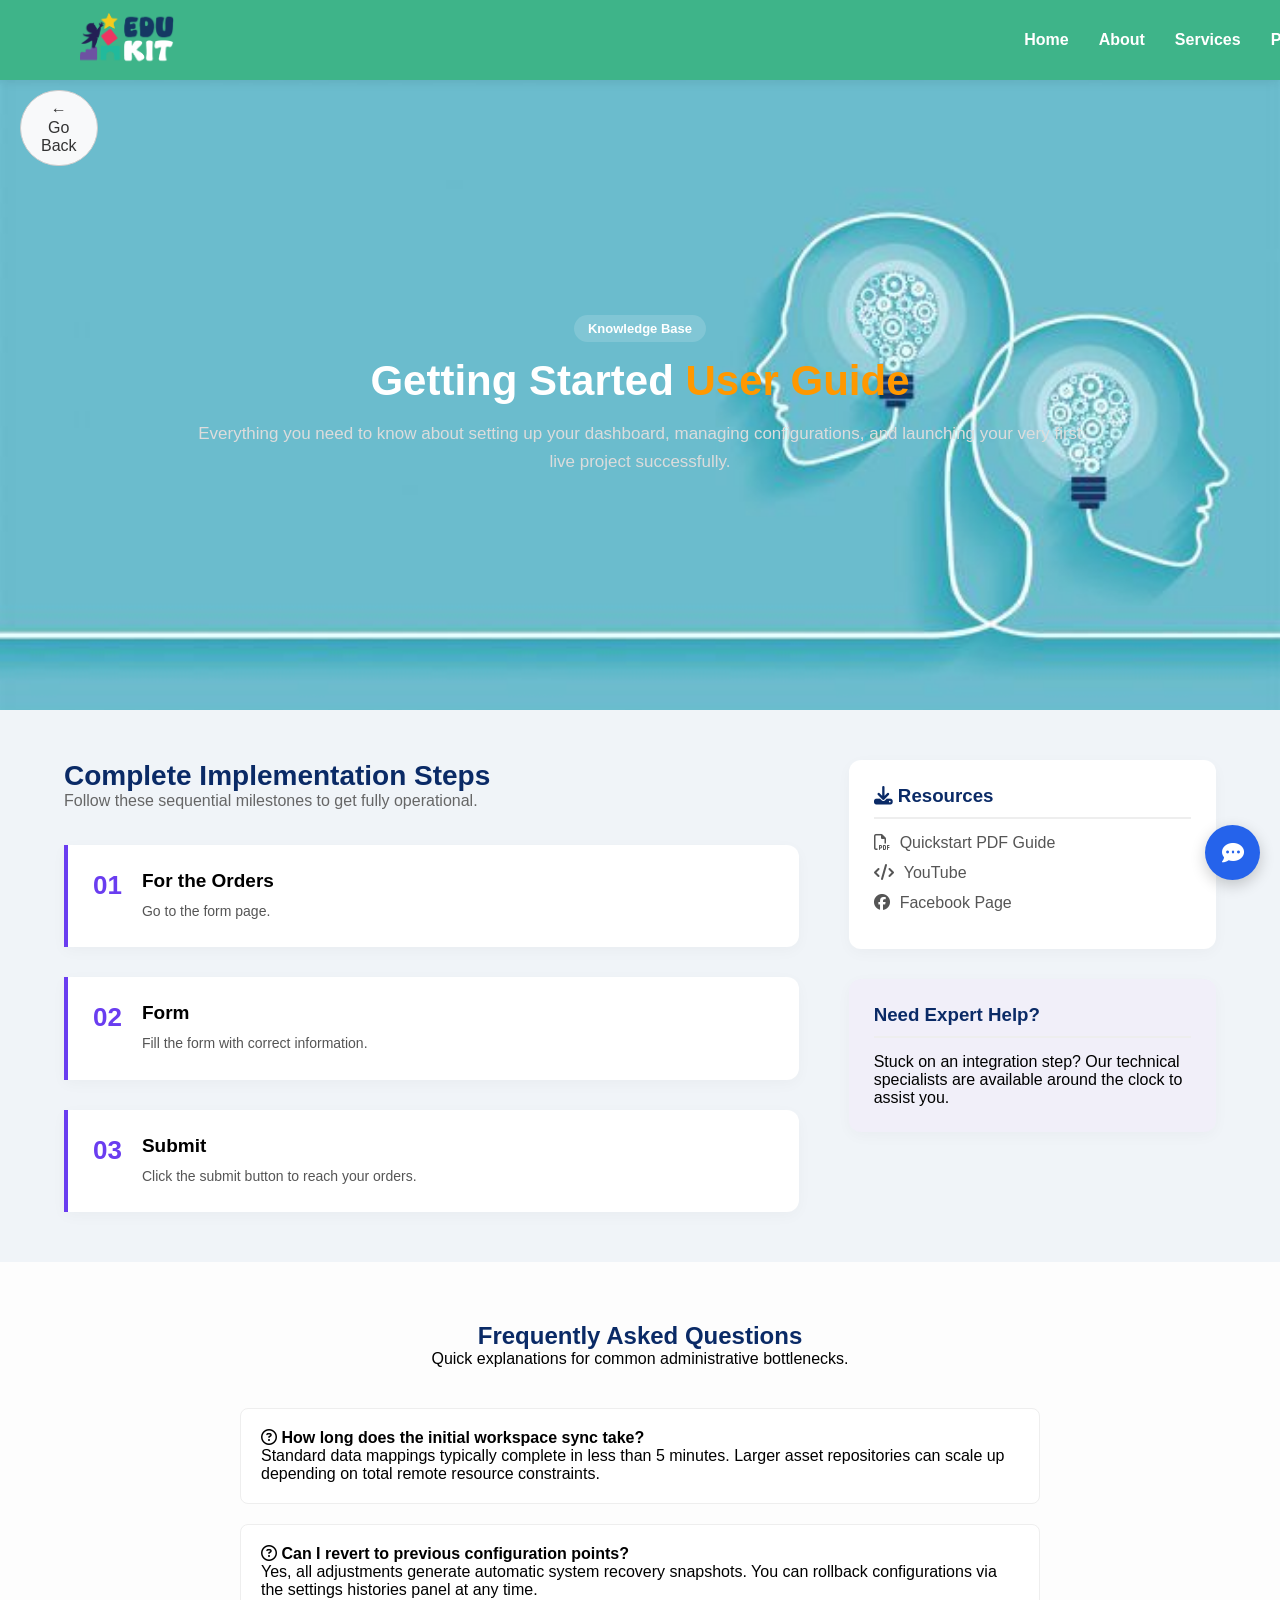
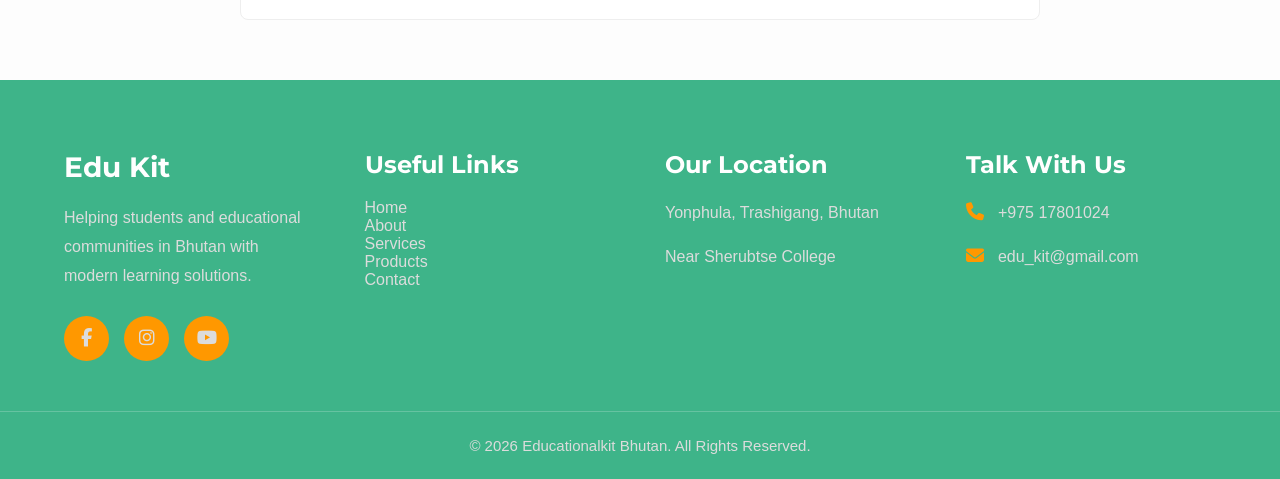
<file: guide.html>
<!DOCTYPE html>
<html lang="en">
<link rel="icon" href="/images/logo.png">

<head>
    <meta charset="UTF-8">
    <meta name="viewport" content="width=device-width, initial-scale=1.0">

    <title>EDU KIT-User Guide</title>

    <link rel="stylesheet" href="./css/guide.css">
    <link href="https://fonts.googleapis.com/css2?family=Montserrat:wght@400;600;700&display=swap" rel="stylesheet">

    <!-- Font Awesome -->
    <link rel="stylesheet"
        href="https://cdnjs.cloudflare.com/ajax/libs/font-awesome/6.5.1/css/all.min.css">
</head>

<body>

    <!-- Header -->
    <header>
        
        <div class="logo-section">
            <img src="./images/logo.png" alt="logo">
        </div>
        <div class="menu-btn">
            ☰
        </div>
        <nav>
            <a href="index.html">Home</a>
            <a href="about.html">About</a>
            <a href="services.html">Services</a>
            <a href="product.html">Products</a>
            <a href="contact.html">Contact</a>
        </nav>
        <div class="nav-overlay"></div>
    </header>

    <!-- Optional Overlay
    <div class="nav-overlay"></div> -->

    <!-- Hero Section -->
    <section class="guide-hero">
                   <button class="back-btn" onclick="history.back()"> ← Go Back</button>

        <div class="guide-hero-content">

            <span class="guide-badge">Knowledge Base</span>

            <h1>
                Getting Started <span>User Guide</span>
            </h1>

            <p>
                Everything you need to know about setting up your dashboard,
                managing configurations, and launching your very first live
                project successfully.
            </p>

        </div>

    </section>

    <!-- Main Content -->
    <main class="guide-wrapper">

        <!-- Steps -->
        <section class="steps-section">

            <h2>Complete Implementation Steps</h2>

            <p class="section-subtitle">
                Follow these sequential milestones to get fully operational.
            </p>

            <div class="steps-timeline">

                <div class="step-item">

                    <div class="step-number">01</div>

                    <div class="step-detail">
                        <h3>For the Orders</h3>
                        <p>Go to the form page.</p>
                    </div>

                </div>

                <div class="step-item">

                    <div class="step-number">02</div>

                    <div class="step-detail">
                        <h3>Form</h3>
                        <p>Fill the form with correct information.</p>
                    </div>

                </div>

                <div class="step-item">

                    <div class="step-number">03</div>

                    <div class="step-detail">
                        <h3>Submit</h3>
                        <p>Click the submit button to reach your orders.</p>
                    </div>

                </div>

            </div>

        </section>

        <!-- Sidebar -->
        <aside class="guide-sidebar">

            <div class="sidebar-box">

                <h3>
                    <i class="fas fa-download"></i>
                    Resources
                </h3>

                <ul class="resource-links">

                    <li>
                        <a href="#">
                            <i class="far fa-file-pdf"></i>
                            Quickstart PDF Guide
                        </a>
                    </li>

                    <li>
                        <a href="#">
                            <i class="fas fa-code"></i>
                            YouTube
                        </a>
                    </li>

                    <li>
                        <a href="#">
                            <i class="fab fa-facebook"></i>
                            Facebook Page
                        </a>
                    </li>

                </ul>

            </div>

            <div class="sidebar-box support-box">

                <h3>Need Expert Help?</h3>

                <p>
                    Stuck on an integration step? Our technical specialists are
                    available around the clock to assist you.
                </p>

            </div>

        </aside>

    </main>

    <!-- FAQ -->
    <section class="faq-section">

        <div class="faq-header">

            <h2>Frequently Asked Questions</h2>

            <p>
                Quick explanations for common administrative bottlenecks.
            </p>

        </div>

        <div class="faq-container">

            <div class="faq-item">

                <h4>
                    <i class="far fa-question-circle"></i>
                    How long does the initial workspace sync take?
                </h4>

                <p>
                    Standard data mappings typically complete in less than
                    5 minutes. Larger asset repositories can scale up depending
                    on total remote resource constraints.
                </p>

            </div>

            <div class="faq-item">

                <h4>
                    <i class="far fa-question-circle"></i>
                    Can I revert to previous configuration points?
                </h4>

                <p>
                    Yes, all adjustments generate automatic system recovery
                    snapshots. You can rollback configurations via the settings
                    histories panel at any time.
                </p>

            </div>

        </div>

    </section>

    
<!-- Footer -->

  <footer class="footer">

    <div class="footer-inner">

      <!-- BRAND -->
      <div class="footer-box">

        <h2>Edu Kit</h2>

        <p>
          Helping students and educational communities
          in Bhutan with modern learning solutions.
        </p>

        <!-- SOCIAL ICONS -->
        <div class="social-icons">

          <a href="https://www.facebook.com/share/1Dj4Q5Xadq/">
            <i class="fa-brands fa-facebook-f"></i>
          </a>

          <a href="https://www.instagram.com/edukit82?igsh=MTVlajVyZGs2M2FldA==">
            <i class="fa-brands fa-instagram"></i>
          </a>

          <a href="https://youtube.com/@dorjiwangchuk_15?si=4H83E1eaUg6HFPed">
            <i class="fa-brands fa-youtube"></i>
          </a>

        </div>

      </div>


      <!-- LINKS -->
      <div class="footer-box links">

        <h3>Useful Links</h3>

        <ul>

            <a href="index.html">Home</a><br>
            <a href="about.html">About</a><br>
            <a href="services.html">Services</a><br>
            <a href="product.html">Products</a><br>
            <a href="contact.html">Contact</a>

        </ul>

      </div>

      <!-- LOCATION -->
      <div class="footer-box location">

        <h3>Our Location</h3>

        <p>
          Yonphula,
          Trashigang,
          Bhutan
        </p>

        <p>
          Near Sherubtse College
        </p>

      </div>

      <!-- CONTACT -->
      <div class="footer-box">

        <h3>Talk With Us</h3>

        <p>
          <i class="fa-solid fa-phone"></i>
          +975 17801024
        </p>

        <p>
          <i class="fa-solid fa-envelope"></i>
          edu_kit@gmail.com
        </p>

      </div>

    </div>

    <!-- COPYRIGHT -->

    <div class="copyright">

      <p>
        &copy; 2026 Educationalkit Bhutan. All Rights Reserved.
      </p>

    </div>

  </footer>
      <button id="backToTop" title="Go to top">↑</button>

      <div class="botIcon">
    <div class="iconInner"><i class="fa fa-commenting"></i></div>
    <div class="Layout">
      <div class="Messenger_header">
        <span class="chat_close_icon">✖️</span>
      </div>
      <div class="Messages">
        <div class="Messages_list"></div>
      </div>
      <form id="messenger">
        <input type="text" name="msg" placeholder="Type a message...">
        <button type="submit">Send</button>
      </form>
    </div>
  </div>

    <script src="./js/guide.js" defer></script>

</body>

</html>
</file>
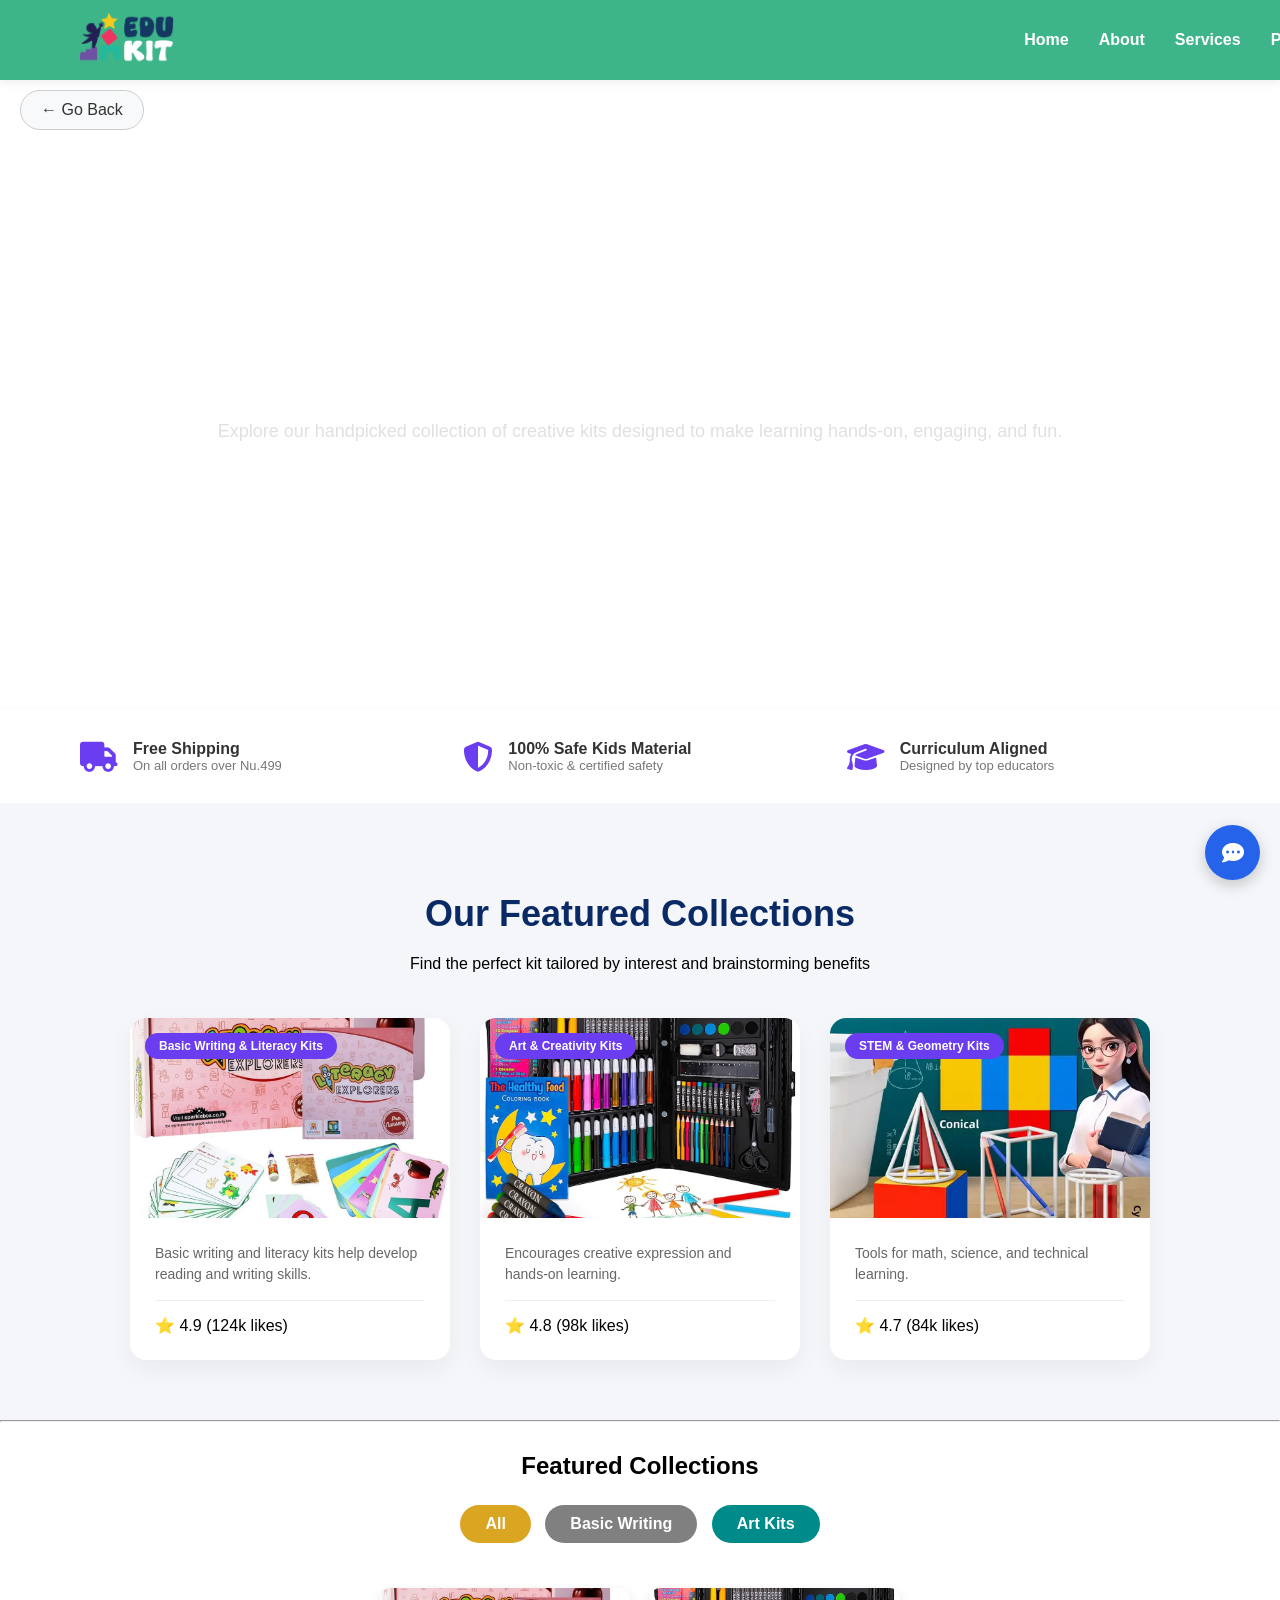
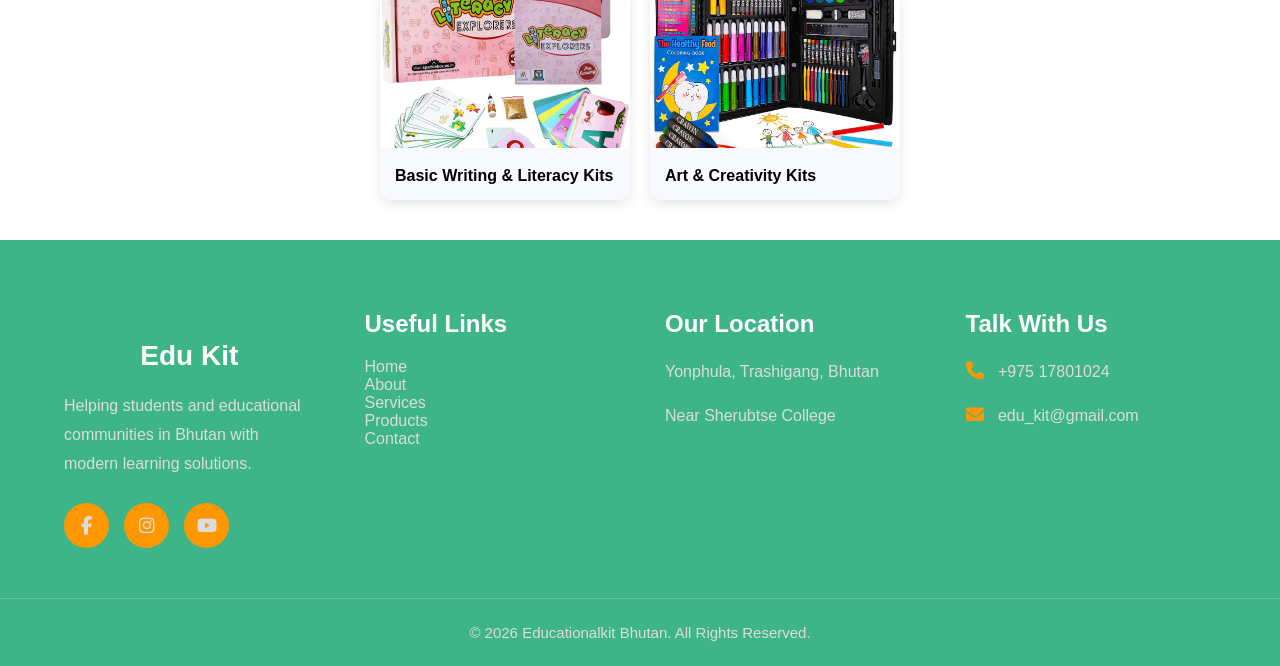
<file: literature.html>
<!DOCTYPE html>
<html lang="en">
<link rel="icon" href="/images/logo.png">
<head>
    <meta charset="UTF-8">
    <meta name="viewport" content="width=device-width, initial-scale=1.0">

    <title>EDU KIT-Literature</title>

    <link rel="stylesheet" href="./css/literature.css">

    <!-- FIX: Font Awesome missing -->
    <link rel="stylesheet"
        href="https://cdnjs.cloudflare.com/ajax/libs/font-awesome/6.5.1/css/all.min.css">
</head>

<body>

<header>
        
        <div class="logo-section">
            <img src="./images/logo.png" alt="logo">
        </div>
        <div class="menu-btn">
            ☰
        </div>
        <nav>
            <a href="index.html">Home</a>
            <a href="about.html">About</a>
            <a href="services.html">Services</a>
            <a href="product.html">Products</a>
            <a href="contact.html">Contact</a>
        </nav>
        <div class="nav-overlay"></div>
<!-- Optional Overlay -->
    <div class="nav-overlay"></div>

</header>


<section class="kits-hero">
        <button class="back-btn" onclick="history.back()">← Go Back</button>

    <div class="kits-hero-text">
        <h1>Premium <span>Educational Kits</span> for Bright Minds</h1>
        <p>Explore our handpicked collection of creative kits designed to make learning hands-on, engaging, and fun.</p>
    </div>
</section>

<section class="kits-features">

    <div class="feature-item">
        <i class="fas fa-truck"></i>
        <div>
            <h4>Free Shipping</h4>
            <p>On all orders over Nu.499</p>
        </div>
    </div>

    <div class="feature-item">
        <i class="fas fa-shield-alt"></i>
        <div>
            <h4>100% Safe Kids Material</h4>
            <p>Non-toxic & certified safety</p>
        </div>
    </div>

    <div class="feature-item">
        <i class="fas fa-graduation-cap"></i>
        <div>
            <h4>Curriculum Aligned</h4>
            <p>Designed by top educators</p>
        </div>
    </div>

</section>

<section class="catalog-container">

    <div class="catalog-header">
        <h2>Our Featured Collections</h2>
        <p>Find the perfect kit tailored by interest and brainstorming benefits</p>
    </div>

    <div class="kits-grid">

        <div class="kit-card">
            <div class="badge">Basic Writing & Literacy Kits</div>
            <div class="kit-img-holder">
                <img src="./images/literature.jpg" alt="">
            </div>
            <div class="kit-info">
                <p>Basic writing and literacy kits help develop reading and writing skills.</p>
                <div class="kit-meta">
                    <span class="rating">⭐ 4.9 (124k likes)</span>
                </div>
            </div>
        </div>

        <div class="kit-card">
            <div class="badge">Art & Creativity Kits</div>
            <div class="kit-img-holder">
                <img src="./images/Art & Creativity Kits.jpg" alt="">
            </div>
            <div class="kit-info">
                <p>Encourages creative expression and hands-on learning.</p>
                <div class="kit-meta">
                    <span class="rating">⭐ 4.8 (98k likes)</span>
                </div>
            </div>
        </div>

        <div class="kit-card">
            <div class="badge">STEM & Geometry Kits</div>
            <div class="kit-img-holder">
                <img src="./images/STEM & Geometry Kits.webp" alt="">
            </div>
            <div class="kit-info">
                <p>Tools for math, science, and technical learning.</p>
                <div class="kit-meta">
                    <span class="rating">⭐ 4.7 (84k likes)</span>
                </div>
            </div>
        </div>

    </div>
</section>

<hr>

<h2 id="featuredTopic">Featured Collections</h2>

<!-- FILTER BUTTONS -->
<div id="filterCon">
    <ul id="filter-list">
        <li data-group="0">All</li>
        <li data-group="1">Basic Writing</li>
        <li data-group="2">Art Kits</li>
    </ul>
</div>

<!-- CARDS -->
<div class="wrapperCon">
    <ul id="card-gallery-wrapper">

        <li data-group="1">
            <img src="./images/literature.jpg" alt="">
            <h4>Basic Writing & Literacy Kits</h4>
        </li>

        <li data-group="2">
            <img src="./images/Art & Creativity Kits.jpg" alt="">
            <h4>Art & Creativity Kits</h4>
        </li>

    </ul>
</div>

<!-- Footer -->

  <footer class="footer">

    <div class="footer-inner">

      <!-- BRAND -->
      <div class="footer-box toipc">

        <h2>Edu Kit</h2>

        <p>
          Helping students and educational communities
          in Bhutan with modern learning solutions.
        </p>

        <!-- SOCIAL ICONS -->
        <div class="social-icons">

          <a href="https://www.facebook.com/share/1Dj4Q5Xadq/">
            <i class="fa-brands fa-facebook-f"></i>
          </a>

          <a href="https://www.instagram.com/edukit82?igsh=MTVlajVyZGs2M2FldA==">
            <i class="fa-brands fa-instagram"></i>
          </a>

          <a href="https://youtube.com/@dorjiwangchuk_15?si=4H83E1eaUg6HFPed">
            <i class="fa-brands fa-youtube"></i>
          </a>

        </div>

      </div>


      <!-- LINKS -->
      <div class="footer-box links">

        <h3>Useful Links</h3>

        <ul>

            <a href="index.html">Home</a><br>
            <a href="about.html">About</a><br>
            <a href="services.html">Services</a><br>
            <a href="product.html">Products</a><br>
            <a href="contact.html">Contact</a>

        </ul>

      </div>

      <!-- LOCATION -->
      <div class="footer-box location">

        <h3>Our Location</h3>

        <p>
          Yonphula,
          Trashigang,
          Bhutan
        </p>

        <p>
          Near Sherubtse College
        </p>

      </div>

      <!-- CONTACT -->
      <div class="footer-box connect">

        <h3>Talk With Us</h3>

        <p>
          <i class="fa-solid fa-phone"></i>
          +975 17801024
        </p>

        <p>
          <i class="fa-solid fa-envelope"></i>
          edu_kit@gmail.com
        </p>

      </div>

    </div>

    <!-- COPYRIGHT -->

    <div class="copyright">

      <p>
        &copy; 2026 Educationalkit Bhutan. All Rights Reserved.
      </p>

    </div>

  </footer>
      <button id="backToTop" title="Go to top">↑</button>

      <!-- CHATBOT -->
  <div class="botIcon">
    <div class="iconInner"><i class="fa fa-commenting"></i></div>
    <div class="Layout">
      <div class="Messenger_header">
        <span class="chat_close_icon">✖️</span>
      </div>
      <div class="Messages">
        <div class="Messages_list"></div>
      </div>
      <form id="messenger">
        <input type="text" name="msg" placeholder="Type a message...">
        <button type="submit">Send</button>
      </form>
    </div>
  </div>

<script src="./js/literature.js" defer></script>

</body>
</html>
</file>
<file: css/guide.css>
@import url('https://fonts.googleapis.com/css2?family=Montserrat:ital,wght@0,100..900;1,100..900&display=swap');

* {
     box-sizing: border-box;
     margin: 0;
     padding: 0;
     font-family: Arial, sans-serif;
}
/* go back */
.back-btn {
  position: fixed;   /* Pins the button relative to the screen */
  top: 90px;     
  left: 20px;       /* 20px in from the right edge */
  z-index: 1000;
  margin-right: 1200px;
  padding: 10px 20px; 
  
  background-color: #f8f9fa;
  color: #333;
  border: 1px solid #ccc;
  border-radius: 40px;
  font-size: 16px;
  cursor: pointer;
  transition: all 0.2s ease;
}

/* Hover effect to give visual feedback */
.back-btn:hover {
  background-color: #e2e6ea;
  border-color: #b3b7bb;
}

body {
    background-color: #F0F4F8;
    box-sizing: border-box;
    }
body::-webkit-scrollbar { display: none; }

/* Header */
.menu-btn{
    display:none;
}


header{
    width:100%;
    height:80px;
    background:  #3EB489;
    display:flex;
    justify-content:space-between;
    align-items:center;
    padding:0 80px;
    box-shadow:0 2px 10px rgba(0,0,0,0.08);
    position:sticky;
    top:0;
    z-index:1000;
}

.menu-btn{
    display:none;
}

.logo-section{
    display:flex;
    align-items:center;
    gap:10px;
}

.logo-section img{
    /* width:55px; */
    height:55px;
    object-fit:cover;
}

.logo-section h2{
    color:#0d47a1;
    font-size:28px;
    font-family: "Montserrat", sans-serif;
}

nav{
    display:flex;
    gap:30px;
    margin-left: 850px;
}

nav a{
    text-decoration:none;
    color: white;
    font-weight:bold;
}

nav a:hover{
    color: black;
}



/* HERO */
.guide-hero {
    display: flex;
   justify-content: center;
   align-items: center;
   align-content: center;
   text-align: center;
    height: 70vh;
    /* margin-top: 80px; */
    background-image: url("/services/guidehero.jpg");
    background-repeat: no-repeat;
    object-fit: cover;
    background-size: cover;
    background-position: center;
    padding: 70px 60px;
    color: white;
}

.guide-hero-content{
    max-width: 900px;
}

.guide-badge{
    background: rgba(255,255,255,0.15);
    padding: 6px 14px;
    border-radius: 20px;
    font-size: 13px;
    font-weight: bold;
    display: inline-block;
    margin-bottom: 15px;
}

.guide-hero-content h1{
    font-size: 42px;
    margin-bottom: 15px;
}

.guide-hero-content h1 span{
    color: #ff9800;
}

.guide-hero-content p{
    font-size: 17px;
    color: #dcdcdc;
    line-height: 1.6;
}

/* MAIN LAYOUT */
.guide-wrapper{
    width: 90%;
    max-width: 1200px;
    margin: 50px auto;
    display: flex;
    gap: 50px;
}

/* STEPS */
.steps-section{
    flex: 2;
}

.steps-section h2{
    font-size: 28px;
    color: #0a2a66;
}

.section-subtitle{
    color: #666;
    margin-bottom: 35px;
}

.steps-timeline{
    display: flex;
    flex-direction: column;
    gap: 30px;
}

.step-item{
    background: white;
    border-left: 4px solid #6a3df0;
    padding: 25px;
    border-radius: 0 12px 12px 0;
    box-shadow: 0 4px 15px rgba(0,0,0,0.03);
    display: flex;
    gap: 20px;
    transition: 0.3s;
}

.step-item:hover{
    transform: translateX(5px);
}

.step-number{
    font-size: 26px;
    font-weight: bold;
    color: #6a3df0;
}

.step-detail h3{
    font-size: 19px;
    margin-bottom: 8px;
}

.step-detail p{
    color: #555;
    font-size: 14px;
    line-height: 1.6;
}

/* SIDEBAR */
.guide-sidebar{
    flex: 1;
    display: flex;
    flex-direction: column;
    gap: 30px;
}

.sidebar-box{
    background: white;
    padding: 25px;
    border-radius: 12px;
    box-shadow: 0 4px 15px rgba(0,0,0,0.03);
}

.sidebar-box h3{
    color: #0a2a66;
    margin-bottom: 15px;
    border-bottom: 2px solid #eee;
    padding-bottom: 10px;
}

.resource-links{
    list-style: none;
}

.resource-links li{
    margin-bottom: 12px;
}

.resource-links li a{
    text-decoration: none;
    color: #555;
    display: flex;
    gap: 10px;
}

.resource-links li a:hover{
    color: #6a3df0;
}

/* SUPPORT BOX */
.support-box{
    background: #F1EFF9;
}

/* FAQ */
.faq-section{
    background: #fdfdfd;
    padding: 60px 5%;
}

.faq-header{
    text-align: center;
    margin-bottom: 40px;
}

.faq-header h2{
    color: #0a2a66;
}

.faq-container{
    max-width: 800px;
    margin: auto;
    display: flex;
    flex-direction: column;
    gap: 20px;
}

.faq-item{
    background: white;
    padding: 20px;
    border-radius: 8px;
    border: 1px solid #eee;
}

/* FOOTER */

        .footer{
            background:#3EB489;
            color:white;
            padding-top:70px;
            /* margin-top: 30px; */
        }

        .footer-inner{
            width: 90%;
            margin: auto;
            display: flex;
            flex-wrap: wrap;
            justify-content: space-between;
            gap: 50px;
            padding-bottom: 50px;
        }

        .footer-inner > *{
            flex: 1 1 220px;
        }

        .footer-box h2{
            font-size:28px;
            margin-bottom:20px;
            color:#ff9800;
            font-family: "Montserrat", sans-serif;
        }

        .footer-box h3{
            margin-bottom:20px;
            font-size:24px;
            font-family: "Montserrat", sans-serif;
        }

        .footer-box p{
            line-height:1.8;
            margin-bottom:15px;
            color:#dcdcdc;
        }

        /* icon */

        .social-icons{
            display:flex;
            gap:15px;
            margin-top:25px;
        }

        .social-icons a{
            width:45px;
            height:45px;
            background:#ff9800;
            color:white;
            display:flex;
            justify-content:center;
            align-items:center;
            border-radius:50%;
            text-decoration:none;
            font-size:18px;
            transition:0.4s;
        }

        .social-icons a:hover{
            background:white;
            color:#0a2a66;
            transform:translateY(-5px) scale(1.1);
        }

        /* foorer box */

        .footer-box ul{
            list-style:none;
        }

        .footer-box ul li{
            margin-bottom:15px;
        }

        .footer-box a{
            color:#dcdcdc;
            text-decoration:none;
            transition:0.4s;
        }

        .footer-box  a:hover{
            color:#ff9800;
            padding-left:8px;
        }

        /* contact */

        .footer-box p i{
            color:#ff9800;
            margin-right:10px;
            font-size:18px;
        }

        .footer-btn{
            display:inline-block;
            margin-top:20px;
            background:#ff9800;
            color:white;
            text-decoration:none;
            padding:15px 28px;
            border-radius:40px;
            font-weight:700;
            transition:0.4s;
        }
        .footer-box h2{
            color: white;
        }
        .footer-box h3 {
            color: white;
        }

        .footer-btn:hover{
            background:white;
            color:#0a2a66;
            transform:translateY(-4px);
        }

        /* copyright */

        .copyright{
            text-align:center;
            padding:25px 0;
            border-top:1px solid rgba(255,255,255,0.2);
        }

        .copyright p{
            color:#dcdcdc;
            font-size:15px;
        }
        /* Style the button */
#backToTop {
  position: fixed; /* Keeps the button in a fixed position on the screen */
  bottom: 30px;    /* 30px from the bottom */
  right: 30px;     /* 30px from the right */
  z-index: 99;     /* Ensures it stays on top of other elements */
  
  /* Styling */
  background-color: #007bff; 
  color: white;
  border-radius: 50%;
  width: 50px;
  height: 50px;
  font-size: 20px;
  cursor: pointer;
  
  /* Smooth fade-in effect */
  opacity: 0;
  transition: opacity 0.3s ease, transform 0.3s ease;
  pointer-events: none; /* Prevents clicking while invisible */
  border: none;
}

/* Hover effect */
#backToTop:hover {
  background-color: #0056b3;
  transform: scale(1.1);
}

/* Class to show the button via JavaScript */
#backToTop.show {
  opacity: 1;
  pointer-events: auto;
}

/* CHAT ICON POSITION */
.botIcon {
    position: fixed;
    bottom: 20px;
    right: 20px;
    z-index: 9999;
    font-size: 24px; /* ensures it stays above other elements */
}

/* MESSAGE ICON BUTTON */
.iconInner {
    width: 55px;
    height: 55px;
    background: #2563eb;
    color: #fff;
    border-radius: 50%;
    display: flex;
    justify-content: center;
    align-items: center;
    font-size: 22px;
    cursor: pointer;
    box-shadow: 0 5px 15px rgba(0,0,0,0.2);
    transition: transform 0.2s ease;
}

.iconInner:hover {
    transform: scale(1.1);
}

/* CHAT BOX (HIDDEN BY DEFAULT) */
.Layout {
    width: 300px;
    height: 350px;
    background: #fff;
    border-radius: 10px;
    box-shadow: 0 10px 25px rgba(0,0,0,0.2);
    display: none;   /* hidden until activated */
    flex-direction: column;
    position: absolute;
    bottom: 70px;
    right: 0;
    overflow: hidden;
}

/* SHOW CHATBOX WHEN ACTIVE */
.showBotSubject .Layout {
    display: flex;
}

/* HEADER */
.Messenger_header {
    background: #2563eb;
    color: #fff;
    padding: 12px;
    display: flex;
    justify-content: space-between;
    align-items: center;
    font-weight: bold;
}

.chat_close_icon {
    cursor: pointer;
    font-size: 18px;
}

/* CHAT MESSAGES AREA */
.Messages {
    flex: 1;
    padding: 10px;
    overflow-y: auto;
    background: #f3f4f6;
}

/* MESSAGE STYLE */
.msg {
    margin-bottom: 10px;
}

.responsText {
    display: inline-block;
    padding: 8px 12px;
    border-radius: 10px;
    background: #e5e7eb;
    max-width: 80%;
    word-wrap: break-word;
}

/* USER MESSAGE */
.msg.user {
    text-align: right;
}

.msg.user .responsText {
    background: #2563eb;
    color: #fff;
    font-size: 14px;
}

/* INPUT AREA */
#messenger {
    display: flex;
    border-top: 1px solid #ddd;
}

#messenger input {
    flex: 1;
    padding: 10px;
    border: none;
    outline: none;
    font-size: 14px;
}

#messenger button {
    width: 60px;
    border: none;
    background: #2563eb;
    color: #fff;
    cursor: pointer;
    transition: background 0.2s ease;
}

#messenger button:hover {
    background: #1e4ed8;
}

/* MOBILE FIX */
@media screen and (max-width: 850px){


  header{
    padding:0 30px;
}

/* SHOW HAMBURGER ONLY */
.menu-btn{
    display:block;
    font-size:36px;
    color:white;
    cursor:pointer;
    z-index:2001;
}

/* SIDE MENU */
nav{
    position:fixed;
    top:0;
    right:0;
    width:260px;
    height:100vh;
    background:rgba(0,0,0,0.8);
    flex-direction:column;
    align-items:flex-start;
    padding:100px 25px;
    gap:25px;
    transform:translateX(100%);
    transition:0.35s ease;
    z-index:2000;
    box-shadow:-10px 0 25px rgba(0,0,0,0.3);
}

/* OPEN */
nav.active{
    transform:translateX(0);
}

/* LINKS */
nav a{
    width:100%;
    padding:12px 0;
    border-bottom:1px solid rgba(255,255,255,0.1);
    font-size:20px;
    
}
nav a:hover{
    color: #3EB489;
}

/* OVERLAY */
.nav-overlay{
    position:fixed;
    inset:0;
    background:rgba(0,0,0,0.5);
    opacity:0;
    visibility:hidden;
    transition:0.3s;
    z-index:1500;
}

.nav-overlay.active{
    opacity:1;
    visibility:visible;
}
 .back-btn{
        width: 70px;
        padding: 3px 4px;
        top:90px;
        font-size: 10px;
    }
.guide-hero {
    height: 200px;              /* adjust 180-250px as needed */
            min-height: auto;
            padding: 80px 15px 20px;
            display: flex;
            justify-content: center;
            align-items: center;
            text-align: center;
            background-position: center;
            background-size: cover;
}
.guide-hero-content {
    padding: 10px;
            width: 100%;
            margin-top: 0;
}
.guide-hero-content h1{
    font-size: 18px;
            line-height: 1.2;
            padding: 0;
            margin-bottom: 5px;
}
.guide-hero-content p {
     font-size: 10px;
            line-height: 1.2;
            padding: 0;
            margin-bottom: 50px;
}
    
    .guide-wrapper{
        flex-direction: column;
    }

    .step-item{
        flex-direction: column;
        border-left: none;
        border-top: 4px solid #6a3df0;
    }
    .footer-inner 
    .footer-box{
        flex: 1;
        min-width: 0;
    }
    .links {
        display: none;
    }
    .location {
        display: none;
    }

    .footer-box h2,
    .footer-box h3{
        font-size: 18px;
    }

    .footer-box p,
    .footer-box ul li a{
        font-size: 13px;
    }

    .social-icons{
        gap: 8px;
    }

    .social-icons a{
        width: 35px;
        height: 35px;
        font-size: 14px;
    }
}
</file>
<file: css/literature.css>
*{
    margin: 0;
    padding: 0;
    box-sizing: border-box;
    font-family: Arial, sans-serif;
}
/* go back */
.back-btn {
  position: fixed;   /* Pins the button relative to the screen */
  top: 90px;     
  left: 20px;       /* 20px in from the right edge */
  z-index: 1000;
  padding: 10px 20px; 
  background-color: #f8f9fa;
  color: #333;
  border: 1px solid #ccc;
  border-radius: 40px;
  font-size: 16px;
  cursor: pointer;
  transition: all 0.2s ease;
}
/* ================= HEADER ================= */
header{
    width: 100%;
    height: 80px;
    background: #3EB489;
    display: flex;
    justify-content: space-between;
    align-items: center;
    padding: 0 80px;
    box-shadow: 0 2px 10px rgba(0,0,0,0.08);
    position: fixed;
    top: 0;
    z-index: 1000;
}

.logo-section{
    display: flex;
    align-items: center;
    gap: 10px;
}

.logo-section img{
    height: 55px;
    object-fit: cover;
}

nav{
    display:flex;
    gap:30px;
    margin-left: 850px;
}

nav a{
    text-decoration: none;
    color: white;
    font-weight: bold;
}

nav a:hover{
    color: black;
}

/* ================= MENU BUTTON ================= */
.menu-btn{
    display: none;
    font-size: 28px;
    cursor: pointer;
    color: white;
}

/* ================= HERO ================= */
.kits-hero {
    height: 70vh;
    margin-top: 80px;
    min-height: 40vh;
    background: linear-gradient(rgba(0,0,0,0.4)),
    url('https://images.unsplash.com/photo-1456513080510-7bf3a84b82f8?auto=format&fit=crop&w=1200&q=80');
    background-position: center;
    background-size: cover;
    display: flex;
    justify-content: center;
    align-items: center;
    text-align: center;
    padding: 60px 20px;
}

.kits-hero-text h1{
    font-size: 45px;
    color: white;
    margin-bottom: 20px;
}

.kits-hero-text p{
    color: #e0e0e0;
    font-size: 18px;
    line-height: 1.6;
}

/* ================= FEATURES ================= */
.kits-features{
    background: white;
    padding: 30px 80px;
    display: flex;
    justify-content: space-between;
    gap: 30px;
    box-shadow: 0 5px 15px rgba(0,0,0,0.05);
}

.feature-item{
    display: flex;
    align-items: center;
    gap: 15px;
    flex: 1;
}

.feature-item i{
    font-size: 30px;
    color: #6a3df0;
}

.feature-item h4{
    font-size: 16px;
    color: #333;
}

.feature-item p{
    font-size: 13px;
    color: #777;
}

/* ================= CATALOG ================= */
.catalog-container{
    padding: 60px 80px;
    background: #f4f6f9;
}

.catalog-header{
    text-align: center;
    margin-bottom: 45px;
}

.catalog-header h2{
    font-size: 36px;
    color: #0a2a66;
}

.kits-grid{
    display: flex;
    justify-content: center;
    gap: 30px;
    flex-wrap: wrap;
}

.kit-card{
    background: white;
    width: 320px;
    border-radius: 16px;
    overflow: hidden;
    box-shadow: 0 10px 25px rgba(0,0,0,0.05);
    transition: 0.3s;
    position: relative;
}

.kit-card:hover{
    transform: translateY(-8px);
}

.kit-card .badge{
    position: absolute;
    top: 15px;
    left: 15px;
    background: #6a3df0;
    color: white;
    padding: 6px 14px;
    border-radius: 20px;
    font-size: 12px;
    font-weight: bold;
}

.kit-img-holder{
    height: 200px;
}

.kit-img-holder img{
    width: 100%;
    height: 100%;
    object-fit: cover;
}

.kit-info{
    padding: 25px;
}

.kit-info p{
    font-size: 14px;
    color: #666;
    line-height: 1.5;
}

.kit-meta{
    display: flex;
    justify-content: space-between;
    margin-top: 15px;
    padding-top: 15px;
    border-top: 1px solid #eee;
}

/* ================= FILTER ================= */
h2{
    margin: 30px 0 20px;
    text-align: center;
}

#filterCon{
    text-align: center;
}

#filter-list{
    list-style: none;
}

#filter-list li{
    display: inline-block;
    padding: 10px 25px;
    margin: 5px;
    border-radius: 30px;
    cursor: pointer;
    color: white;
    font-weight: bold;
    transition: 0.3s;
}

#filter-list li:nth-child(1){ background: goldenrod; }
#filter-list li:nth-child(2){ background: grey; }
#filter-list li:nth-child(3){ background: darkcyan; }

#filter-list li:hover{
    transform: scale(1.05);
}

/* ================= GALLERY ================= */
.wrapperCon{
    margin: 40px;
}

#card-gallery-wrapper{
    list-style: none;
    display: flex;
    justify-content: center;
    gap: 20px;
    flex-wrap: wrap;
}

#card-gallery-wrapper li{
    background: ghostwhite;
    border-radius: 10px;
    overflow: hidden;
    box-shadow: 0 4px 12px rgba(0,0,0,0.1);
    transition: 0.3s;
    width: 250px;
}

#card-gallery-wrapper li:hover{
    transform: scale(1.03);
}

#card-gallery-wrapper img{
    width: 100%;
    height: 160px;
    object-fit: cover;
}

#card-gallery-wrapper h4{
    padding: 15px;
}
#filter-list li.active{
    outline: 2px solid white;
    transform: scale(1.1);
}


/* ================= HIDDEN CLASS ================= */
.hidden{
    display: none;
}

/* ================= FOOTER ================= */
.footer{
            background:#3EB489;
            color:white;
            padding-top:70px;
            /* margin-top: 30px; */
        }

        .footer-inner{
            width: 90%;
            margin: auto;
            display: flex;
            flex-wrap: wrap;
            justify-content: space-between;
            gap: 50px;
            padding-bottom: 50px;
        }

        .footer-inner > *{
            flex: 1 1 220px;
        }

        .footer-box h2{
            font-size:28px;
            margin-bottom:20px;
            color:#ff9800;
            font-family: "Montserrat", sans-serif;
        }

        .footer-box h3{
            margin-bottom:20px;
            font-size:24px;
            font-family: "Montserrat", sans-serif;
        }

        .footer-box p{
            line-height:1.8;
            margin-bottom:15px;
            color:#dcdcdc;
        }

        /* icon */

        .social-icons{
            display:flex;
            gap:15px;
            margin-top:25px;
        }

        .social-icons a{
            width:45px;
            height:45px;
            background:#ff9800;
            color:white;
            display:flex;
            justify-content:center;
            align-items:center;
            border-radius:50%;
            text-decoration:none;
            font-size:18px;
            transition:0.4s;
        }

        .social-icons a:hover{
            background:white;
            color:#0a2a66;
            transform:translateY(-5px) scale(1.1);
        }

        /* foorer box */
        .footer-box a{
            color:#dcdcdc;
            text-decoration:none;
            transition:0.4s;
        }

        .footer-box a:hover{
            color:#ff9800;
            padding-left:8px;
        }

        /* contact */

        .footer-box p i{
            color:#ff9800;
            margin-right:10px;
            font-size:18px;
        }

        .footer-btn{
            display:inline-block;
            margin-top:20px;
            background:#ff9800;
            color:white;
            text-decoration:none;
            padding:15px 28px;
            border-radius:40px;
            font-weight:700;
            transition:0.4s;
        }
        .footer-box h2{
            color: white;
        }
        .footer-box h3 {
            color: white;
        }

        .footer-btn:hover{
            background:white;
            color:#0a2a66;
            transform:translateY(-4px);
        }

        /* copyright */

        .copyright{
            text-align:center;
            padding:25px 0;
            border-top:1px solid rgba(255,255,255,0.2);
        }

        .copyright p{
            color:#dcdcdc;
            font-size:15px;
        }

    /* Style the button */
#backToTop {
  position: fixed; /* Keeps the button in a fixed position on the screen */
  bottom: 30px;    /* 30px from the bottom */
  right: 30px;     /* 30px from the right */
  z-index: 99;     /* Ensures it stays on top of other elements */
  
  /* Styling */
  background-color: #007bff; 
  color: white;
  border: none;
  border-radius: 50%;
  width: 50px;
  height: 50px;
  font-size: 20px;
  cursor: pointer;
  
  /* Smooth fade-in effect */
  opacity: 0;
  transition: opacity 0.3s ease, transform 0.3s ease;
  pointer-events: none; /* Prevents clicking while invisible */
}

/* Hover effect */
#backToTop:hover {
  background-color: #0056b3;
  transform: scale(1.1);
}

/* Class to show the button via JavaScript */
#backToTop.show {
  opacity: 1;
  pointer-events: auto;
}

/* CHAT ICON POSITION */
.botIcon {
    position: fixed;
    bottom: 20px;
    right: 20px;
    z-index: 9999;
    font-size: 24px; /* ensures it stays above other elements */
}

/* MESSAGE ICON BUTTON */
.iconInner {
    width: 55px;
    height: 55px;
    background: #2563eb;
    color: #fff;
    border-radius: 50%;
    display: flex;
    justify-content: center;
    align-items: center;
    font-size: 22px;
    cursor: pointer;
    box-shadow: 0 5px 15px rgba(0,0,0,0.2);
    transition: transform 0.2s ease;
}

.iconInner:hover {
    transform: scale(1.1);
}

/* CHAT BOX (HIDDEN BY DEFAULT) */
.Layout {
    width: 300px;
    height: 350px;
    background: #fff;
    border-radius: 10px;
    box-shadow: 0 10px 25px rgba(0,0,0,0.2);
    display: none;   /* hidden until activated */
    flex-direction: column;
    position: absolute;
    bottom: 70px;
    right: 0;
    overflow: hidden;
}

/* SHOW CHATBOX WHEN ACTIVE */
.showBotSubject .Layout {
    display: flex;
}

/* HEADER */
.Messenger_header {
    background: #2563eb;
    color: #fff;
    padding: 12px;
    display: flex;
    justify-content: space-between;
    align-items: center;
    font-weight: bold;
}

.chat_close_icon {
    cursor: pointer;
    font-size: 18px;
}

/* CHAT MESSAGES AREA */
.Messages {
    flex: 1;
    padding: 10px;
    overflow-y: auto;
    background: #f3f4f6;
}

/* MESSAGE STYLE */
.msg {
    margin-bottom: 10px;
}

.responsText {
    display: inline-block;
    padding: 8px 12px;
    border-radius: 10px;
    background: #e5e7eb;
    max-width: 80%;
    word-wrap: break-word;
}

/* USER MESSAGE */
.msg.user {
    text-align: right;
}

.msg.user .responsText {
    background: #2563eb;
    color: #fff;
    font-size: 14px;
}

/* INPUT AREA */
#messenger {
    display: flex;
    border-top: 1px solid #ddd;
}

#messenger input {
    flex: 1;
    padding: 10px;
    border: none;
    outline: none;
    font-size: 14px;
}

#messenger button {
    width: 60px;
    border: none;
    background: #2563eb;
    color: #fff;
    cursor: pointer;
    transition: background 0.2s ease;
}

#messenger button:hover {
    background: #1e4ed8;
}

/* ================= MOBILE ================= */
@media screen and (max-width: 480px){

    header{
    padding:0 30px;
}

/* SHOW HAMBURGER ONLY */
.menu-btn{
    display:block;
    font-size:36px;
    color:white;
    cursor:pointer;
    z-index:2001;
}

/* SIDE MENU */
nav{
    position:fixed;
    top:0;
    right:0;
    width:260px;
    height:100vh;
    background:rgba(0,0,0,0.8);
    flex-direction:column;
    align-items:flex-start;
    padding:100px 25px;
    gap:25px;
    transform:translateX(100%);
    transition:0.35s ease;
    z-index:2000;
    box-shadow:-10px 0 25px rgba(0,0,0,0.3);
}

/* OPEN */
nav.active{
    transform:translateX(0);
}

/* LINKS */
nav a{
    width:100%;
    padding:12px 0;
    border-bottom:1px solid rgba(255,255,255,0.1);
    font-size:20px;
    
}
nav a:hover{
    color: #3EB489;
}

/* OVERLAY */
.nav-overlay{
    position:fixed;
    inset:0;
    background:rgba(0,0,0,0.5);
    opacity:0;
    visibility:hidden;
    transition:0.3s;
    z-index:1500;
}

.nav-overlay.active{
    opacity:1;
    visibility:visible;
}
.back-btn{
        width: 70px;
        padding: 3px 4px;
        top:90px;
        font-size: 10px;
    }
.kits-hero{
    height: 200px;              /* adjust 180-250px as needed */
            min-height: auto;
            padding: 80px 15px 20px;
            display: flex;
            justify-content: center;
            align-items: center;
            text-align: center;
            background-position: center;
            background-size: cover;
}
.kits-hero-text {
    padding: 10px;
            width: 100%;
            margin-top: 0;
}
    .kits-hero-text h1{
        font-size: 18px;
            line-height: 1.2;
            padding: 0;
            margin-bottom: 5px;
    }
    .kits-hero-text p {
        font-size: 10px;
            line-height: 1.4;
            padding: 0;
            margin-bottom: 5px
    }

    .kits-features{
        flex-direction: column;
        padding: 30px 20px;
    }

    .catalog-container{
        padding: 30px 20px;
    }
    .footer-box{
        height: 200px;
        flex: 1;
        min-width: 0;
    }
    .links {
        display: none;
    }
    .location {
        display: none;
    }

    .footer-box h2,
    .footer-box h3{
        font-size: 18px;
    }

    .footer-box p,
    .footer-box a{
        font-size: 13px;
    }
    
    .social-icons{
        gap: 8px;
    }

    .social-icons a{
        width: 35px;
        height: 35px;
        font-size: 14px;
    }
    .connect {
        padding: 30px 0px;
    }
       
}
</file>
